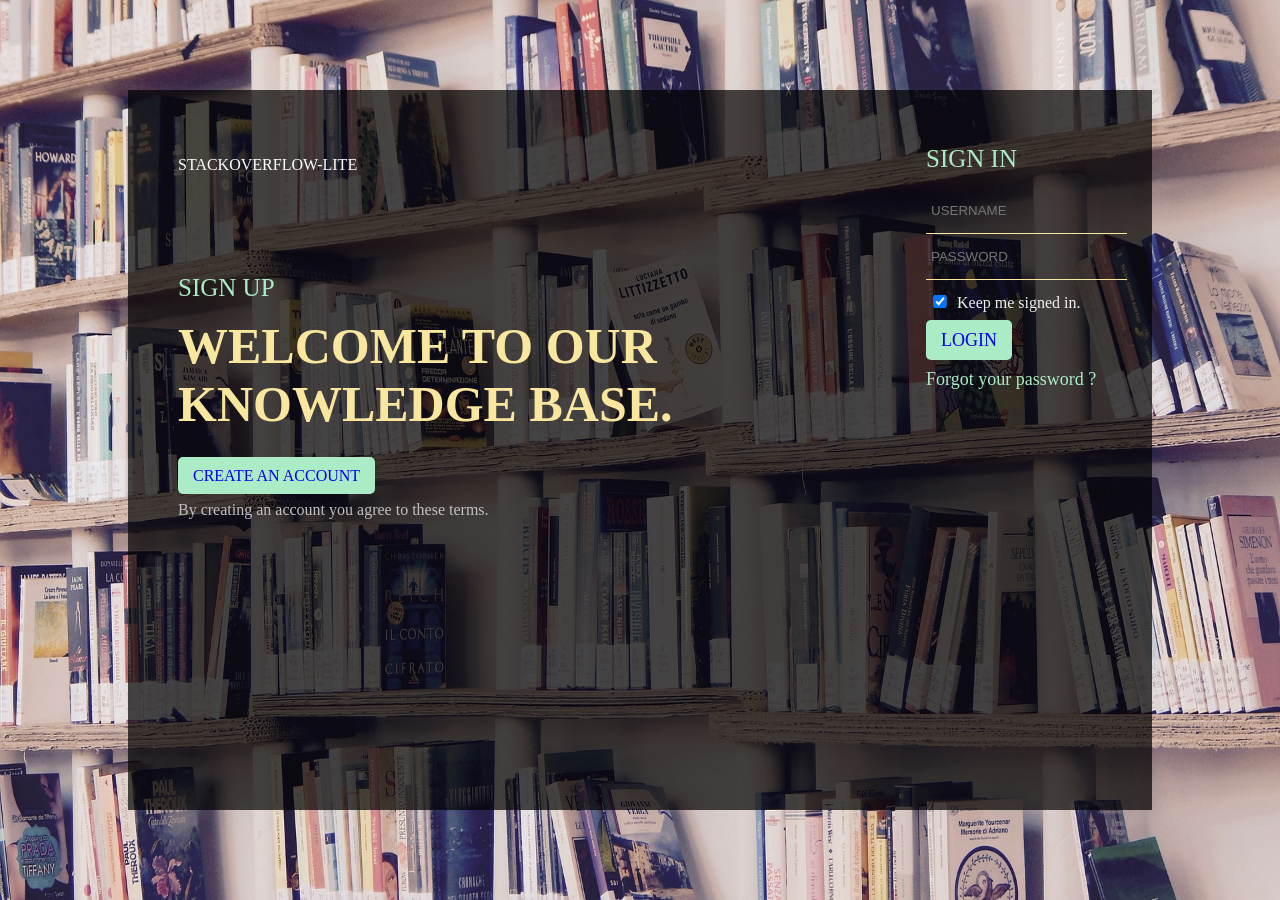
<file: UI/index.html>
<!DOCTYPE html>
<html>
<head>
	<title>Login</title>
	<link rel="stylesheet" type="text/css" href="assets/css/main.css">
</head>
<body>
	<img src="assets/images/lib5.jpg" class="bg-img">
	<div class="login-content">
		<div class="info">
			<div class="con">
				<p class="title">StackOverflow-lite</p>
				<p class="head1">SIGN UP</p>
				<h1 class="head2">WELCOME TO OUR KNOWLEDGE BASE.</h1>
				<p><a href="signup.html" class="button">CREATE AN ACCOUNT</a></p>
				<p class="terms">By creating an account you agree to these terms.</p>
			</div>
		</div>


		<div class="login">
			<form class="login-form">
				<p>SIGN IN</p>
				<div class="form-wrap">
					<input type="text" name="username" placeholder="USERNAME" id="field">
				</div>

				<div class="form-wrap">
					<input type="password" name="password" placeholder="PASSWORD" id="field">
				</div>

				<div class="form-wrap">
					<input type="checkbox" checked name="keep"> <label>Keep me signed in.</label>
				</div>

				<div class="form-wrap">
					<p><a href="post.html" class="button">LOGIN</a></p>
				</div>

				<div class="form-wrap">
					<p>Forgot your password ?</p>
					<p class='create-account'><a href="signup.html">Create an Account</a></p>
				</div>
			</form>
		</div>
	</div>
</body>
</html>
</file>
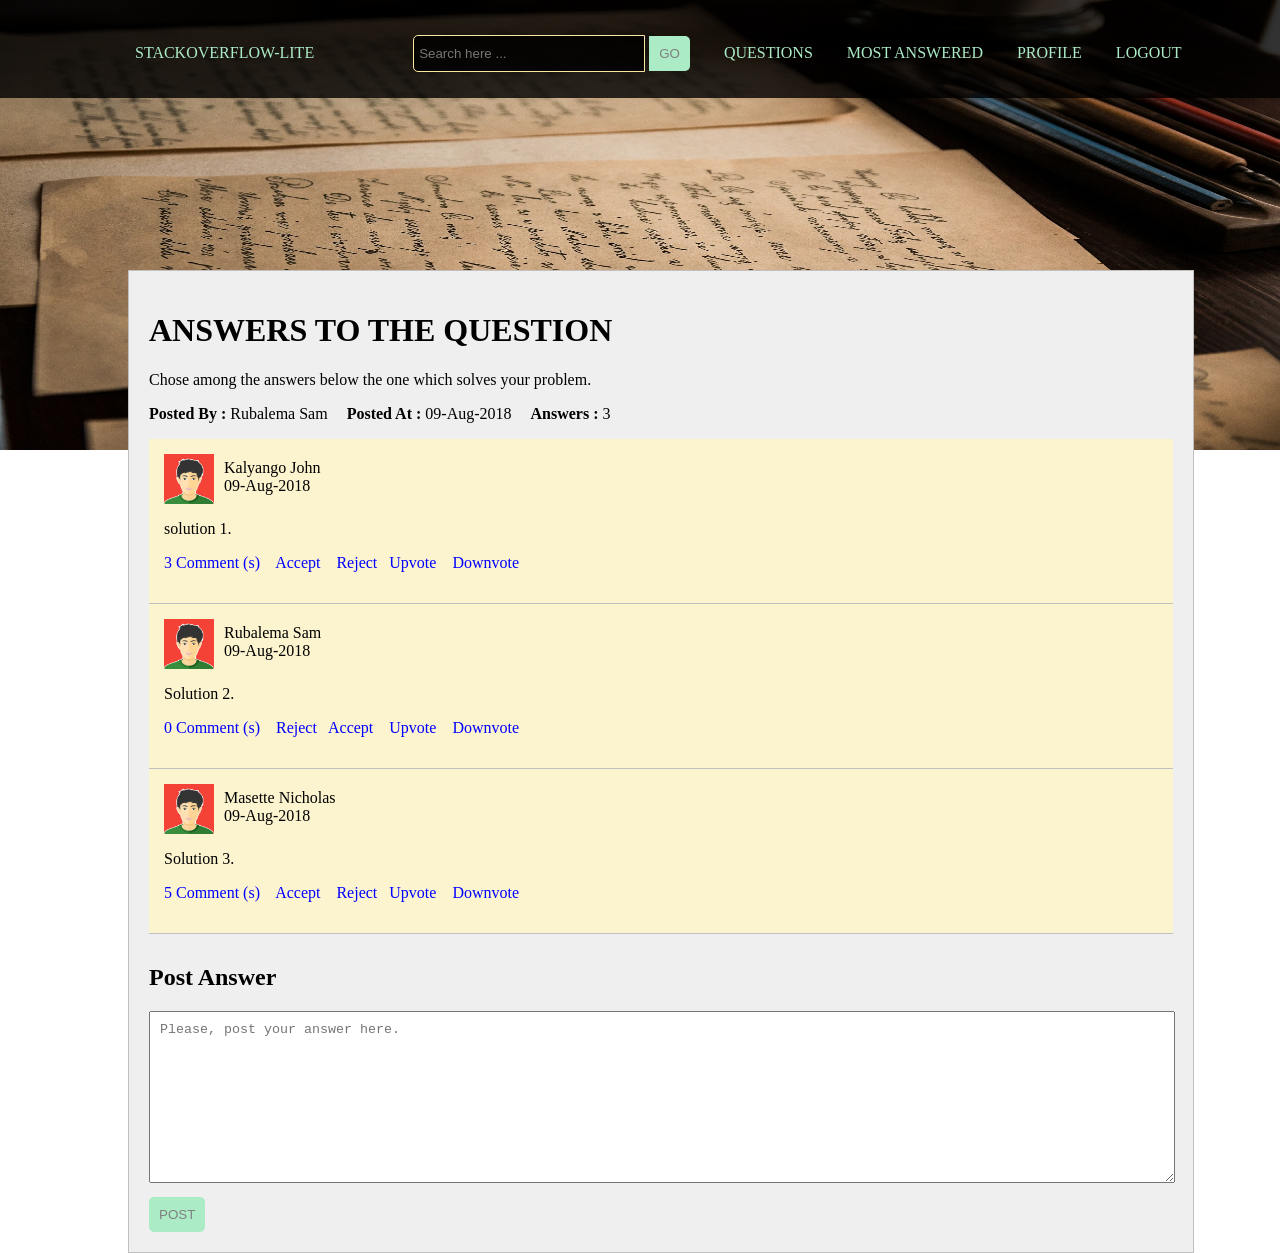
<file: UI/answers.html>
<!DOCTYPE html>
<html>
<head>
	<title>Answers</title>
	<link rel="stylesheet" type="text/css" href="assets/css/main.css">
	<script type="text/javascript">
		function upvote(){
			alert("You've upvoted an answer.");
		}

		function downvote(){
			alert("You've downvoted an answer.");
		}

		function reject(){
			alert("You've rejected an answer.");
		}

		function acceptPost(){
			alert("You've accepted an answer.");
		}

		function comments(){
			window.prompt("Please, enter your comment below.", "comment")
		}
	</script>
</head>
<body>
	<img class="ans-img" src="assets/images/ans2.jpg">
	
	<div class="header">
		<ul>
			<li><a href="post.html">StackoverFlow-Lite</a></li>
			<li>
				<input type="text" name="search" placeholder="Search here ...">
				<button><a href="search.html">GO</a></button>
			</li>
			<li class="home-tag"><a href="post.html">Questions</a></li>
			<li class="logout-tag"><a href="most.html">Most Answered</a></li>
			<li class="logout-tag"><a href="your.html">Profile</a></li>
			<li class="logout-tag"><a href="index.html">logout</a></li>
		</ul>
	</div>
	
	<div class="ans-content">
		<div class="question">
			<h1>Answers To The Question</h1>
			<p>
				Chose among the answers below the one which solves your problem.
			</p>
			<p class="label">
				<label><strong>Posted By : </strong> Rubalema Sam</label>
				<label><strong>Posted At : </strong> 09-Aug-2018</label>
				<label><strong>Answers : </strong> 3</label>
			</p>
		</div>

		<div class="answers">
			<div class="single-answer">
				<div class="photo">
					<img src="assets/images/avatar.jpg"> 
					<div class="info">
						<ul>
							<li>Kalyango John</li>
							<li>09-Aug-2018</li>
						</ul>
					</div>
				</div>
				<div>
					<p>
						solution 1.
					</p>
					<p class="label">
						<label onclick="comments()"><a href="#">3 Comment (s)</a></label> &nbsp;&nbsp;
						<label onclick="acceptPost()"><a href="#">Accept</a></label> &nbsp;&nbsp;
						<label onclick="reject()"><a href="#">Reject</a></label>&nbsp;&nbsp;
						<label onclick="upvote()"><a href="#">Upvote</a></label> &nbsp;&nbsp;
						<label onclick="downvote()"><a href="#">Downvote</a></label>
					</p>
				</div>
			</div>

			<div class="single-answer">
				<div class="photo">
					<img src="assets/images/avatar.jpg"> 
					<div class="info">
						<ul>
							<li>Rubalema Sam</li>
							<li>09-Aug-2018</li>
						</ul>
					</div>
				</div>
				<div>
					<p>
						Solution 2.
					</p>
					<p class="label">
						<label onclick="comments()"><a href="#">0 Comment (s)</a></label> &nbsp;&nbsp;
						<label onclick="reject()"><a href="#">Reject</a></label>&nbsp;&nbsp;
						<label onclick="acceptPost()"><a href="#">Accept</a></label> &nbsp;&nbsp;
						<label onclick="upvote()"><a href="#">Upvote</a></label> &nbsp;&nbsp;
						<label onclick="downvote()"><a href="#">Downvote</a></label>
					</p>
				</div>
			</div>

			<div class="single-answer">
				<div class="photo">
					<img src="assets/images/avatar.jpg"> 
					<div class="info">
						<ul>
							<li>Masette Nicholas</li>
							<li>09-Aug-2018</li>
						</ul>
					</div>
				</div>
				<div>
					<p>
						Solution 3.
					</p>
					<p class="label">
						<label onclick="comments()"><a href="#">5 Comment (s)</a></label> &nbsp;&nbsp;
						<label onclick="acceptPost()"><a href="#">Accept</a></label> &nbsp;&nbsp;
						<label onclick="reject()"><a href="#">Reject</a></label>&nbsp;&nbsp;
						<label onclick="upvote()"><a href="#">Upvote</a></label> &nbsp;&nbsp;
						<label onclick="downvote()"><a href="#">Downvote</a></label>
					</p>
				</div>
			</div>	
		</div>

		<div class="post">
			<h2>Post Answer</h2>
			<form class="form-post-anwer">
				<textarea placeholder="Please, post your answer here."></textarea>
				<button>POST</button>
			</form>
		</div>
	</div>
</body>
</html>
</file>
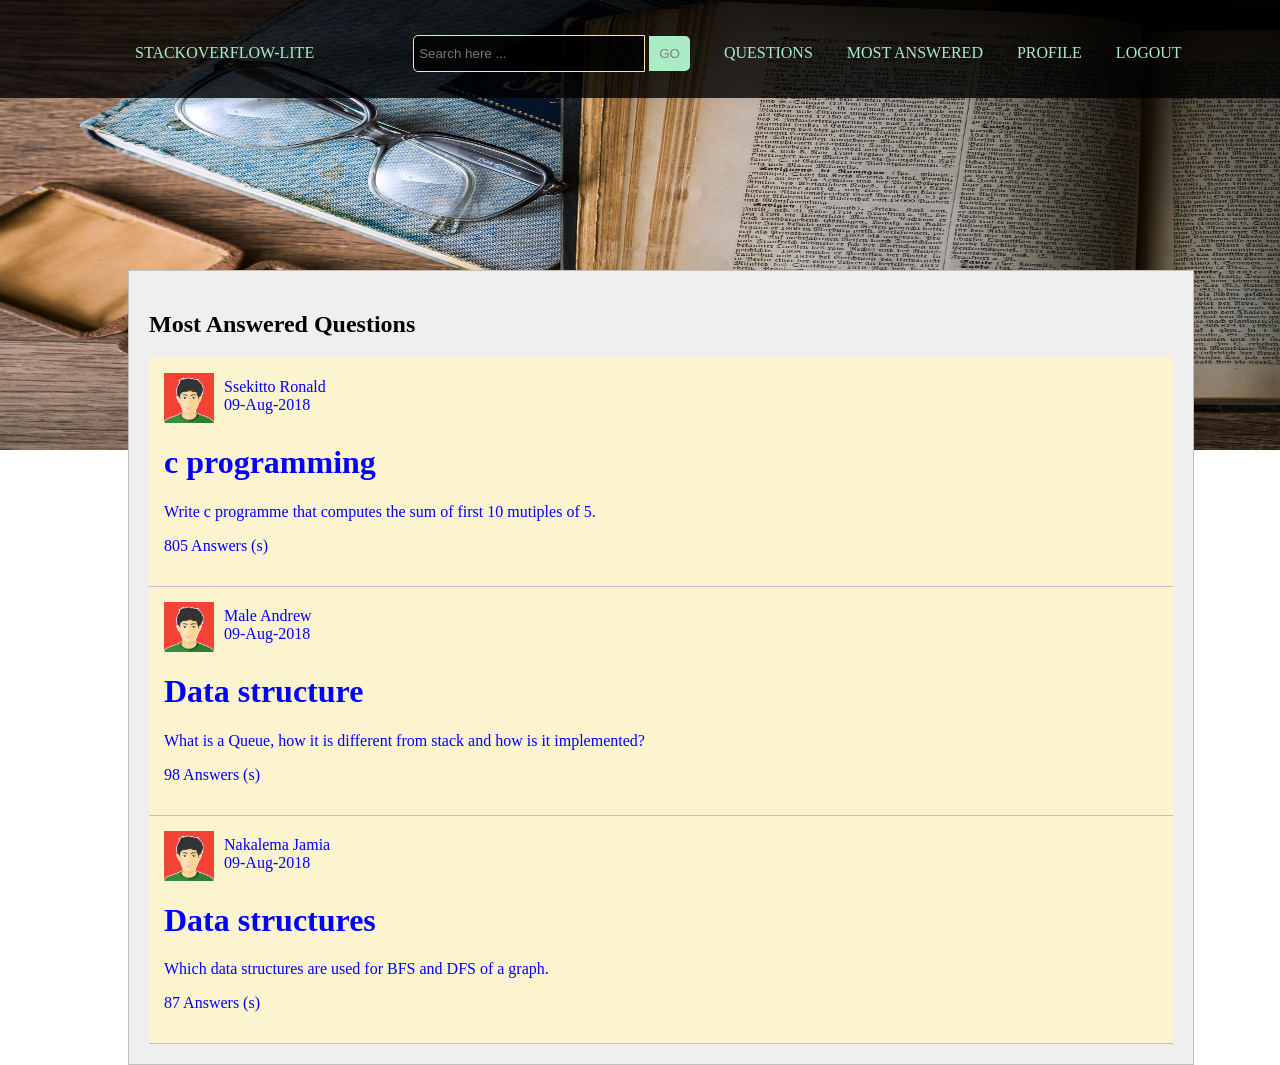
<file: UI/most.html>
<!DOCTYPE html>
<html>
<head>
	<title>Questions</title>
	<link rel="stylesheet" type="text/css" href="assets/css/main.css">
</head>
<body>
	
	<div class="header">
		<ul>
			<li><a href="post.html">StackoverFlow-Lite</a></li>
			<li>
				<input type="text" name="search" placeholder="Search here ...">
				<button><a href="search.html">GO</a></button>
			</li>
			<li class="home-tag"><a href="post.html">Questions</a></li>
			<li class="logout-tag"><a href="most.html">Most Answered</a></li>
			<li class="logout-tag"><a href="your.html">Profile</a></li>
			<li class="logout-tag"><a href="index.html">logout</a></li>
		</ul>
	</div>

	<img class="ans-img" src="assets/images/ans3.jpg">
	
	<div class="ans-content">
		<h2>Most Answered Questions</h2>
		<div class="answers">
			<a href="answers.html">
				<div class="single-answer">
					<div class="photo">
						<img src="assets/images/avatar.jpg"> 
						<div class="info">
							<ul>
								<li>Ssekitto Ronald</li>
								<li>09-Aug-2018</li>
							</ul>
						</div>
					</div>
					<div>
						<h1>c programming</h1>
						<p>
							Write c programme that computes the sum of first 10 mutiples of 5.
						</p>
						<p class="label">
							<label><a href="#">805 Answers (s)</a></label>
						</p>
					</div>
				</div>
			</a>

			<a href="answers.html">
				<div class="single-answer">
					<div class="photo">
						<img src="assets/images/avatar.jpg"> 
						<div class="info">
							<ul>
								<li>Male Andrew</li>
								<li>09-Aug-2018</li>
							</ul>
						</div>
					</div>
					<div>
						<h1>Data structure</h1>
						<p>
							What is a Queue, how it is different from stack and how is it implemented?
						</p>
						<p class="label">
							<label><a href="#">98 Answers (s)</a></label>
						</p>
					</div>
				</div>
			</a>

			<a href="answers.html">
				<div class="single-answer">
					<div class="photo">
						<img src="assets/images/avatar.jpg"> 
						<div class="info">
							<ul>
								<li>Nakalema Jamia</li>
								<li>09-Aug-2018</li>
							</ul>
						</div>
					</div>
					<div>
						<h1> Data structures</h1>
						<p>
							Which data structures are used for BFS and DFS of a graph.
						</p>
						<p class="label">
							<label><a href="#">87 Answers (s)</a></label>
						</p>
					</div>
				</div>
			</a>
		</div>
	</div>
</body>
</html>
</file>
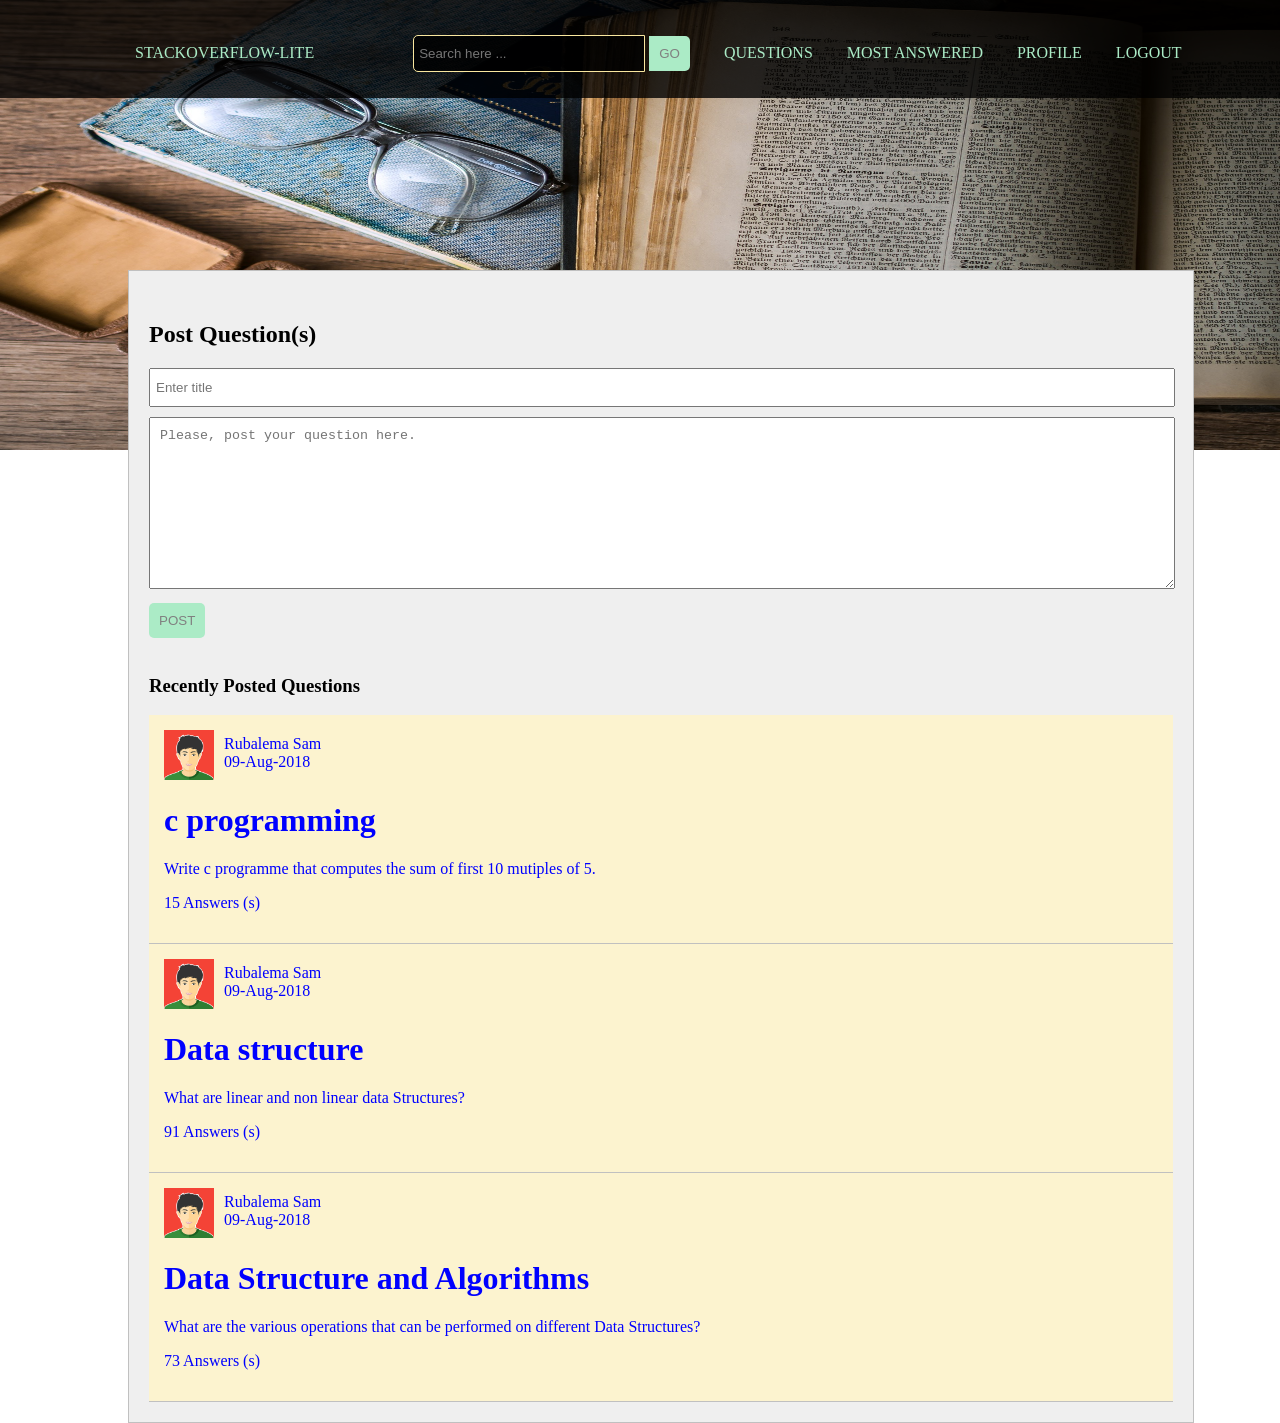
<file: UI/post.html>
<!DOCTYPE html>
<html>
<head>
	<title>Questions</title>
	<link rel="stylesheet" type="text/css" href="assets/css/main.css">
</head>
<body>
	
	<div class="header">
		<ul>
			<li><a href="post.html">StackoverFlow-Lite</a></li>
			<li>
				<input type="text" name="search" placeholder="Search here ...">
				<button><a href="search.html">GO</a></button>
			</li>
			<li class="home-tag"><a href="post.html">Questions</a></li>
			<li class="logout-tag"><a href="most.html">Most Answered</a></li>
			<li class="logout-tag"><a href="your.html">Profile</a></li>
			<li class="logout-tag"><a href="index.html">logout</a></li>
		</ul>
	</div>

	<img class="ans-img" src="assets/images/ans3.jpg">
	
	<div class="ans-content">
		<div class="post">
			<h2>Post Question(s)</h2>
			<form class="form-post-anwer">
				<input type="text" name="" placeholder="Enter title">
				<textarea placeholder="Please, post your question here."></textarea>
				<button>POST</button>
			</form>
		</div>
		<br/>

		<h3>Recently Posted Questions</h3>
		<div class="answers">
			<a href="answers.html">
				<div class="single-answer">
					<div class="photo">
						<img src="assets/images/avatar.jpg"> 
						<div class="info">
							<ul>
								<li>Rubalema Sam</li>
								<li>09-Aug-2018</li>
							</ul>
						</div>
					</div>
					<div>
						<h1>c programming</h1>
						<p>
							Write c programme that computes the sum of first 10 mutiples of 5.
						</p>
						<p class="label">
							<label><a href="#">15 Answers (s)</a></label>
						</p>
					</div>
				</div>
			</a>

			<a href="answers.html">
				<div class="single-answer">
					<div class="photo">
						<img src="assets/images/avatar.jpg"> 
						<div class="info">
							<ul>
								<li>Rubalema Sam</li>
								<li>09-Aug-2018</li>
							</ul>
						</div>
					</div>
					<div>
						<h1>Data structure</h1>
						<p>
							What are linear and non linear data Structures?
						</p>
						<p class="label">
							<label><a href="#">91 Answers (s)</a></label>
						</p>
					</div>
				</div>
			</a>

			<a href="answers.html">
				<div class="single-answer">
					<div class="photo">
						<img src="assets/images/avatar.jpg"> 
						<div class="info">
							<ul>
								<li>Rubalema Sam</li>
								<li>09-Aug-2018</li>
							</ul>
						</div>
					</div>
					<div>
						<h1>Data Structure and Algorithms</h1>
						<p>
							What are the various operations that can be performed on different Data Structures?
						</p>
						<p class="label">
							<label><a href="#">73 Answers (s)</a></label>
						</p>
					</div>
				</div>
			</a>
		</div>
	</div>
</body>
</html>
</file>
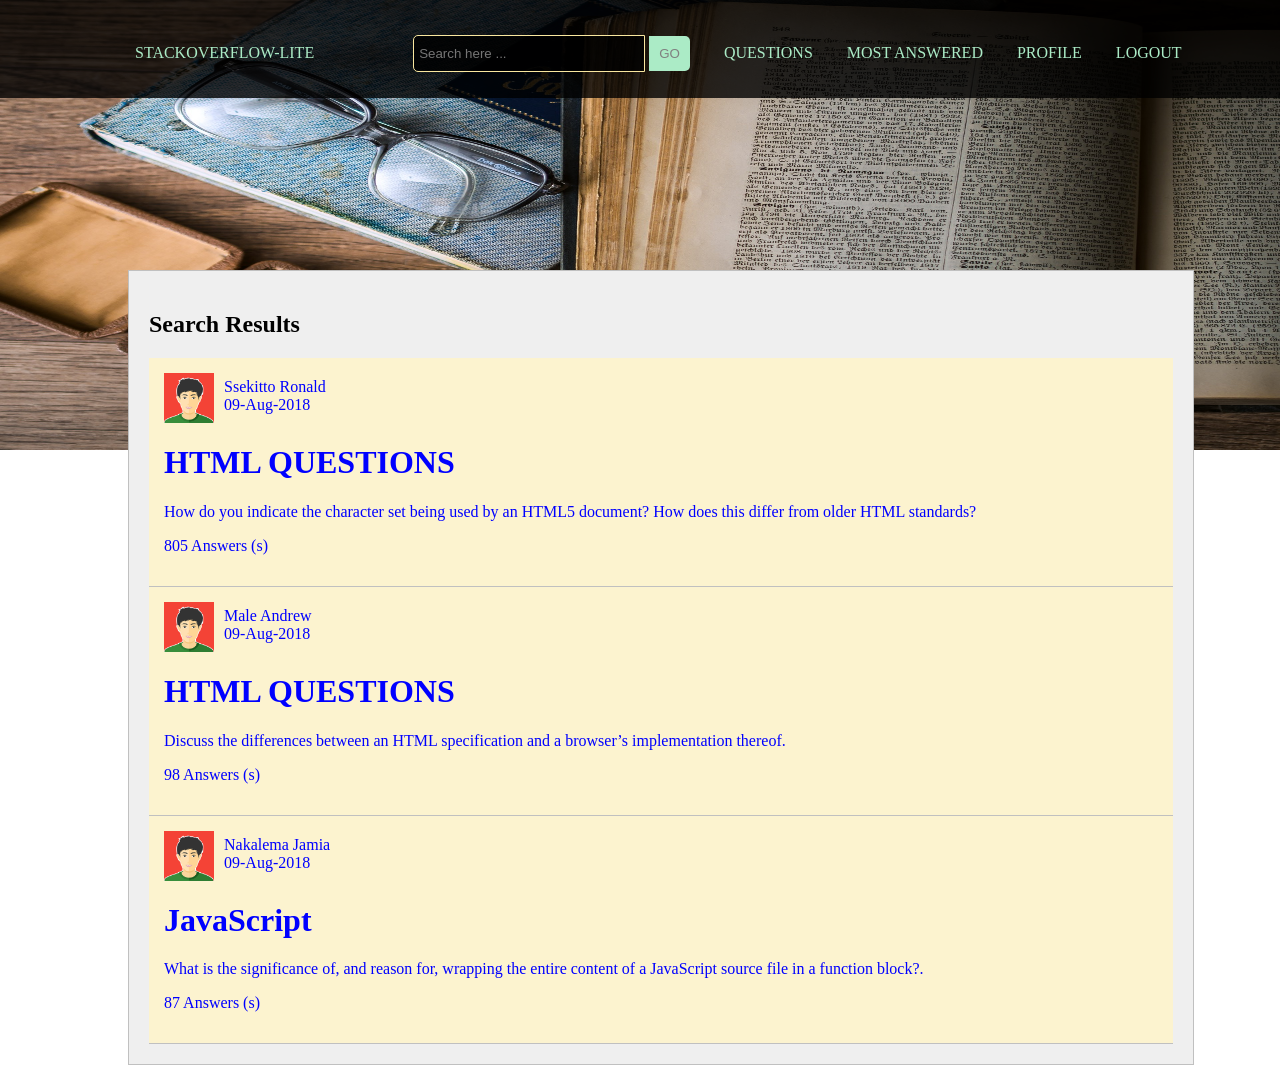
<file: UI/search.html>
<!DOCTYPE html>
<html>
<head>
	<title>Questions</title>
	<link rel="stylesheet" type="text/css" href="assets/css/main.css">
</head>
<body>
	
	<div class="header">
		<ul>
			<li><a href="post.html">StackoverFlow-Lite</a></li>
			<li>
				<input type="text" name="search" placeholder="Search here ...">
				<button><a href="search.html">GO</a></button>
			</li>
			<li class="home-tag"><a href="post.html">Questions</a></li>
			<li class="logout-tag"><a href="most.html">Most Answered</a></li>
			<li class="logout-tag"><a href="your.html">Profile</a></li>
			<li class="logout-tag"><a href="index.html">logout</a></li>
		</ul>
	</div>

	<img class="ans-img" src="assets/images/ans3.jpg">
	
	<div class="ans-content">
		<h2>Search Results</h2>
		<div class="answers">
			<a href="answers.html">
				<div class="single-answer">
					<div class="photo">
						<img src="assets/images/avatar.jpg"> 
						<div class="info">
							<ul>
								<li>Ssekitto Ronald</li>
								<li>09-Aug-2018</li>
							</ul>
						</div>
					</div>
					<div>
						<h1>HTML QUESTIONS</h1>
						<p>
							How do you indicate the character set being used by an HTML5 document? How does this differ from older HTML standards?
						</p>
						<p class="label">
							<label><a href="#">805 Answers (s)</a></label>
						</p>
					</div>
				</div>
			</a>

			<a href="answers.html">
				<div class="single-answer">
					<div class="photo">
						<img src="assets/images/avatar.jpg"> 
						<div class="info">
							<ul>
								<li>Male Andrew</li>
								<li>09-Aug-2018</li>
							</ul>
						</div>
					</div>
					<div>
						<h1>HTML QUESTIONS</h1>
						<p>
							Discuss the differences between an HTML specification and a browser’s implementation thereof.
						</p>
						<p class="label">
							<label><a href="#">98 Answers (s)</a></label>
						</p>
					</div>
				</div>
			</a>

			<a href="answers.html">
				<div class="single-answer">
					<div class="photo">
						<img src="assets/images/avatar.jpg"> 
						<div class="info">
							<ul>
								<li>Nakalema Jamia</li>
								<li>09-Aug-2018</li>
							</ul>
						</div>
					</div>
					<div>
						<h1>JavaScript</h1>
						<p>
							What is the significance of, and reason for, wrapping the entire content of a JavaScript source file in a function block?.
						</p>
						<p class="label">
							<label><a href="#">87 Answers (s)</a></label>
						</p>
					</div>
				</div>
			</a>
		</div>
	</div>
</body>
</html>
</file>
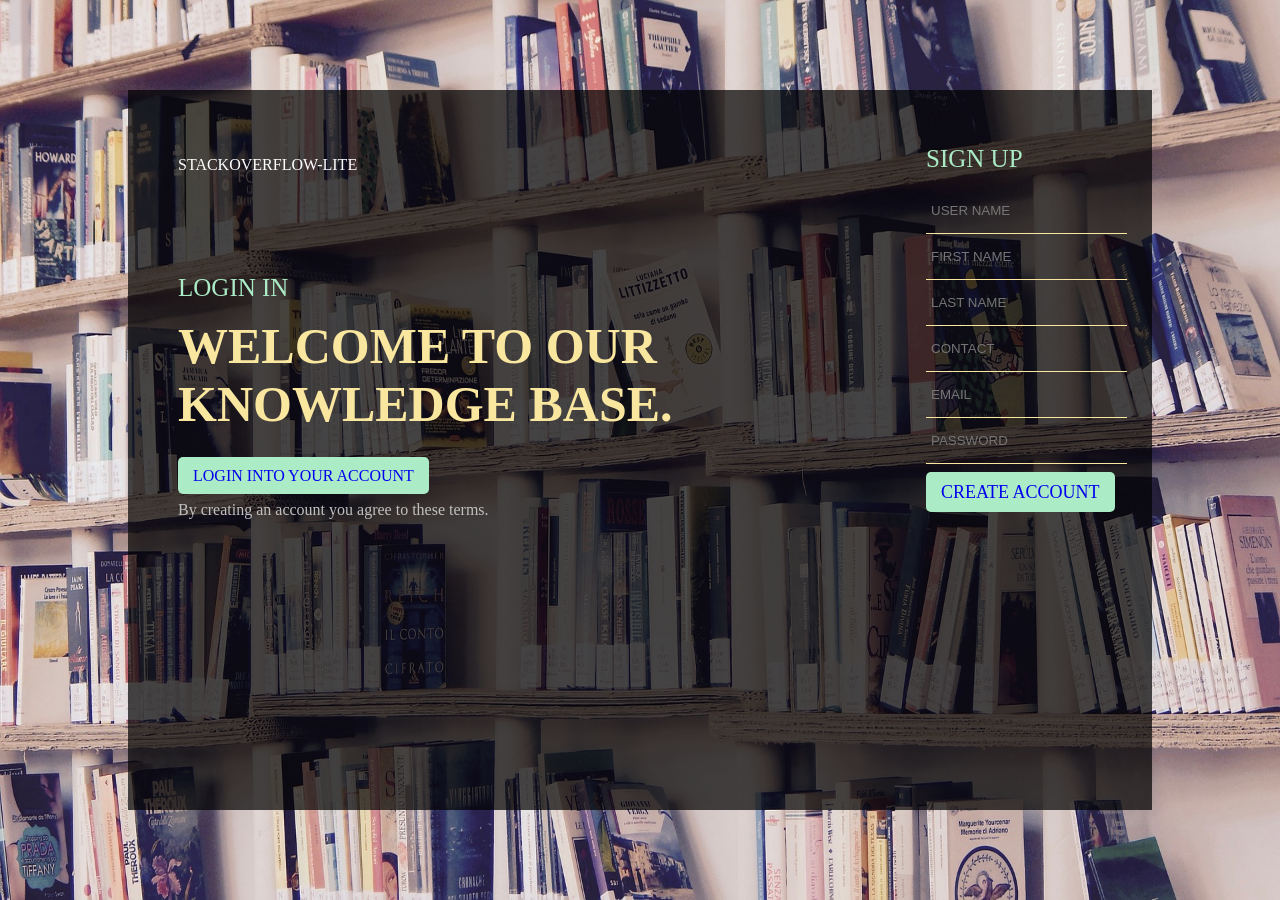
<file: UI/signup.html>
<!DOCTYPE html>
<html>
<head>
	<title>Login</title>
	<link rel="stylesheet" type="text/css" href="assets/css/main.css">
</head>
<body>
	<img src="assets/images/lib5.jpg" class="bg-img">
	<div class="login-content">
		<div class="info">
			<div class="con">
				<p class="title">StackOverflow-lite</p>
				<p class="head1">LOGIN IN</p>
				<h1 class="head2">WELCOME TO OUR KNOWLEDGE BASE.</h1>
				<p><a href="index.html" class="button">LOGIN INTO YOUR ACCOUNT</a></p>
				<p class="terms">By creating an account you agree to these terms.</p>
			</div>
		</div>


		<div class="login">
			<form class="login-form">
				<p>SIGN UP</p>
				<div class="form-wrap">
					<input type="text" name="username" placeholder="USER NAME" id="field">
				</div>

				<div class="form-wrap">
					<input type="text" name="firstname" placeholder="FIRST NAME" id="field">
				</div>

				<div class="form-wrap">
					<input type="text" name="lastname" placeholder="LAST NAME" id="field">
				</div>

				<div class="form-wrap">
					<input type="text" name="contact" placeholder="CONTACT" id="field">
				</div>

				<div class="form-wrap">
					<input type="text" name="email" placeholder="EMAIL" id="field">
				</div>

				<div class="form-wrap">
					<input type="password" name="password" placeholder="PASSWORD" id="field">
				</div>


				<div class="form-wrap">
					<p><a href="index.html" class="button">CREATE ACCOUNT</a></p>
					<p class='create-account'><a href="index.html">I have an Account</a></p>
				</div>
			</form>
		</div>
	</div>
</body>
</html>
</file>
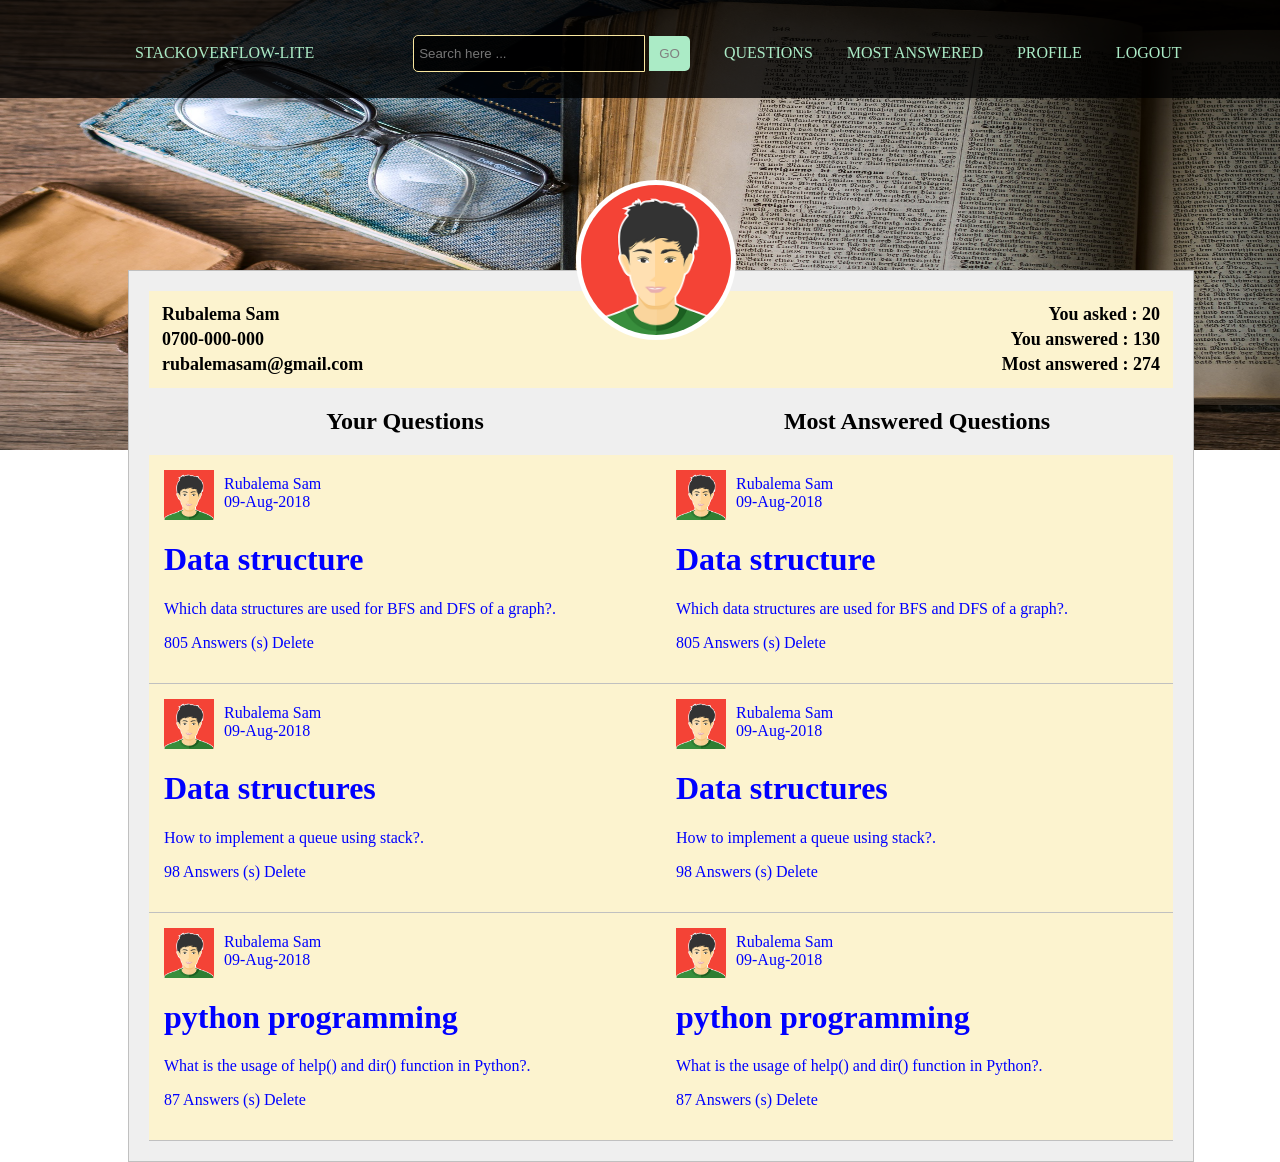
<file: UI/your.html>
<!DOCTYPE html>
<html>
<head>
	<title>Questions</title>
	<link rel="stylesheet" type="text/css" href="assets/css/main.css">
	
	
	<script type="text/javascript">
		function deletePost(){
			alert("You've deleted a post.");
		}

		
	</script>
</head>
<body>
	
	<div class="header">
		<ul>
			<li><a href="post.html">StackoverFlow-Lite</a></li>
			<li>
				<input type="text" name="search" placeholder="Search here ...">
				<button><a href="search.html">GO</a></button>
			</li>
			<li class="home-tag"><a href="post.html">Questions</a></li>
			<li class="logout-tag"><a href="most.html">Most Answered</a></li>
			<li class="logout-tag"><a href="your.html">Profile</a></li>
			<li class="logout-tag"><a href="index.html">logout</a></li>
		</ul>
	</div>

	<img class="ans-img" src="assets/images/ans3.jpg">

	<div class="profile-pic">
		<img src="assets/images/avatar.jpg"> 
	</div>
	
	<div class="ans-content">
		<div class="profile-information">
			<table class="left">
				<tr><td>Rubalema Sam</td></tr>
				<tr><td>0700-000-000</td></tr>
				<tr><td>rubalemasam@gmail.com</td></tr>
			</table>

			<table class="right">
				<tr><td>You asked : 20</td></tr>
				<tr><td>You answered : 130</td></tr>
				<tr><td>Most answered : 274</td></tr>
			</table>
		</div>

		<div class="profile-section">
			<div class="left-section">
				<h2>Your Questions</h2>
				<div class="answers">
					<a href="answers.html">
						<div class="single-answer">
							<div class="photo">
								<img src="assets/images/avatar.jpg"> 
								<div class="info">
									<ul>
										<li>Rubalema Sam</li>
										<li>09-Aug-2018</li>
									</ul>
								</div>
							</div>
							<div>
								<h1>Data structure</h1>
								<p>
									Which data structures are used for BFS and DFS of a graph?.
								</p>
								<p class="label">
									<label><a href="#">805 Answers (s)</a></label>
									<label onclick="deletePost()"><a href="#">Delete</a></label>
								</p>
							</div>
						</div>
					</a>

					<a href="answers.html">
						<div class="single-answer">
							<div class="photo">
								<img src="assets/images/avatar.jpg"> 
								<div class="info">
									<ul>
										<li>Rubalema Sam</li>
										<li>09-Aug-2018</li>
									</ul>
								</div>
							</div>
							<div>
								<h1>Data structures</h1>
								<p>
									How to implement a queue using stack?.
								</p>
								<p class="label">
									<label><a href="#">98 Answers (s)</a></label>
									<label onclick="deletePost()"><a href="#">Delete</a></label>
								</p>
							</div>
						</div>
					</a>

					<a href="answers.html">
						<div class="single-answer">
							<div class="photo">
								<img src="assets/images/avatar.jpg"> 
								<div class="info">
									<ul>
										<li>Rubalema Sam</li>
										<li>09-Aug-2018</li>
									</ul>
								</div>
							</div>
							<div>
								<h1>python programming</h1>
								<p>
									What is the usage of help() and dir() function in Python?.
								</p>
								<p class="label">
									<label><a href="#">87 Answers (s)</a></label>
									<label onclick="deletePost()"><a href="#">Delete</a></label>
								</p>
							</div>
						</div>
					</a>
				</div>
			</div>

			<div class="left-section">
				<h2>Most Answered Questions</h2>
				<div class="answers">
					<a href="answers.html">
						<div class="single-answer">
							<div class="photo">
								<img src="assets/images/avatar.jpg"> 
								<div class="info">
									<ul>
										<li>Rubalema Sam</li>
										<li>09-Aug-2018</li>
									</ul>
								</div>
							</div>
							<div>
								<h1>Data structure</h1>
								<p>
									Which data structures are used for BFS and DFS of a graph?.
								</p>
								<p class="label">
									<label><a href="#">805 Answers (s)</a></label>
									<label onclick="deletePost()"><a href="#">Delete</a></label>
								</p>
							</div>
						</div>
					</a>

					<a href="answers.html">
						<div class="single-answer">
							<div class="photo">
								<img src="assets/images/avatar.jpg"> 
								<div class="info">
									<ul>
										<li>Rubalema Sam</li>
										<li>09-Aug-2018</li>
									</ul>
								</div>
							</div>
							<div>
								<h1>Data structures</h1>
								<p>
									How to implement a queue using stack?.
								</p>
								<p class="label">
									<label><a href="#">98 Answers (s)</a></label>
									<label onclick="deletePost()"><a href="#">Delete</a></label>
								</p>
							</div>
						</div>
					</a>

					<a href="answers.html">
						<div class="single-answer">
							<div class="photo">
								<img src="assets/images/avatar.jpg"> 
								<div class="info">
									<ul>
										<li>Rubalema Sam</li>
										<li>09-Aug-2018</li>
									</ul>
								</div>
							</div>
							<div>
								<h1>python programming</h1>
								<p>
									What is the usage of help() and dir() function in Python?.
								</p>
								<p class="label">
									<label><a href="#">87 Answers (s)</a></label>
									<label onclick="deletePost()"><a href="#">Delete</a></label>
								</p>
							</div>
						</div>
					</a>
				</div>
			</div>
		</div>
	</div>
</body>
</html>
</file>
<file: UI/assets/css/main.css>
img.bg-img{
	position: fixed;
	top: 0px;
	left: 0px;
	width: 100%;
	height: 100%;
	z-index: 9;
}

div.login-content{
	position: fixed;
	top: 10%;
	left: 10%;
	z-index: 99;
	width: 80%;
	height: 80%;
	background-color: rgba(0, 0, 0, 0.7);
	overflow: auto;
}

div.login-content div.info{
	width: 75%;
	height: 100%;
	float: left;
}

div.login-content div.login{
	width: 25%;
	height: 100%;
	float: left;
}

form.login-form{
	padding: 30px;
}

form.login-form p{
	font-size: 25px;
	margin-bottom: 15px;
	padding-bottom: 0px;
	color: #ABEBC6;
}

div.form-wrap{
	display: block;
}

div.form-wrap input#field{
	color: white;
	border: none;
	background-color: rgba(0, 0, 0, 0);
	padding: 15px 0px 15px 5px;
	/*color: #F9E79F;*/
	border-bottom: 1px solid #F9E79F;
	width: 100%;
}

div.form-wrap input[type="checkbox"]{
	margin-top: 15px;
	border: none;
	width: 20px;
}

div.form-wrap label{
	color: #efefef;
}

div.form-wrap button{
	width: 100%;
	margin-top: 30px;
	padding: 10px 5px 10px 5px;
	border-radius: 5px;
	border: none;
	color: gray;
	background-color: #ABEBC6;
}

div.form-wrap button a{
	text-decoration: none;
}

div.form-wrap p{
	font-size: 18px;
}

div.info .con{
	padding: 50px;
}

div.info .title{
	color: white;
	text-transform: uppercase;
}

div.info .head1{
	margin-top: 100px;
	font-size: 25px;
	margin-bottom: 15px;
	padding-bottom: 0px;
	color: #ABEBC6;
}

div.info .head2{
	font-size: 50px;
	color: #F9E79F;
	padding-top: 0px;
	margin-top: 0px;
}

div.info button{
	padding: 10px 10px 10px 10px;
	border-radius: 5px;
	border: none;
	color: gray;
	background-color: #ABEBC6;
}

div.info a.button, div.form-wrap a{
	text-decoration: none;
	background-color: #ABEBC6;
	padding: 10px 15px;
	border-radius: 5px;
}

div.info p.terms{
	color: silver;
}

img.ans-img{
	position: absolute;
	top: 0px;
	left: 0px;
	width: 100%;
	height: 50%;
	z-index: 9;
}

div.ans-content{
	position: absolute;
	top: 30%;
	left: 10%;
	background-color: #efefef;
	z-index: 99;
	width: 80%;
	padding: 20px;
	border: 1px solid silver;
	margin-bottom: 30px;
}

div.question h1{
	text-transform: uppercase;
}

div.question p.label label{
	margin-right: 15px;
}

div.answers{
	overflow: auto;
	background-color: #FCF3CF;
}

div.answers a{
	text-decoration: none;
	color: blue;
}

div.answers a:hover{
	text-decoration: none;
	color: #2980B9;
}

div.single-answer{
	border-bottom: 1px solid silver;
	padding: 15px;
}

div.single-answer div.photo{
	overflow: auto;
}
div.single-answer div.photo img{
	width: 50px;
	float: left;
}

div.single-answer div.photo div.info{
	float: left;
}

div.single-answer div.photo div.info ul{
	list-style: none;
	margin: 0px;
	padding: 5px 10px;
}

div.post{
	margin-top: 30px;
	width: 100%;
}

div.post input{
	width: 98.8%;
	margin-bottom: 10px;
	padding: 10px 5px;
}

div.post textarea{
	width: 98%;
	padding: 10px;
	height: 150px;
}

div.post button{
	margin-top: 10px;
	padding: 10px 10px 10px 10px;
	border-radius: 5px;
	border: none;
	color: gray;
	background-color: #ABEBC6;	
}

div.header{
	position: fixed;
	top: 0%;
	left: 0%;
	width: 100%;
	background-color: rgba(0, 0, 0, .8);
	z-index: 999;
	padding: 10px 0px;
}

div.header ul{
	list-style: none;
}

div.header ul li{
	display: inline;
	text-transform: uppercase;
	margin-left: 95px;
}

div.header ul li input{
	padding: 10px 5px;
	border-radius: 5px;
	border-top-right-radius: 0px;
	border-bottom-right-radius: 0px;
	width: 220px;
	border: 1px solid #F9E79F;
	color: white;
	background-color: rgba(0, 0, 0, 0.8);
	margin-right: 0px;
}

div.header ul li button, div.header ul li button a, div.header ul li button a:hover{
	margin-top: 10px;
	padding: 10px 5px 10px 5px;
	border-radius: 5px;
	border-top-left-radius: 0px;
	border-bottom-left-radius: 0px;
	border: none;
	color: gray;
	background-color: #ABEBC6;
	margin-left: 0px;
}

div.header ul li a{
	color: #ABEBC6;
	text-decoration: none;
}

div.header ul li.logout-tag, div.header ul li.home-tag{
	margin-left: 30px;
}

p.create-account{
	display: none;
}

div.profile-pic{
	background-color: white;
	position: absolute;
	width: 150px;
	height: 150px;
	border-radius: 50%;
	z-index: 100;
	left: 45%;
	top: 20%;
	padding: 5px;
}

div.profile-pic img{
	position: relative;
	width: 100%;
	height: 100%;
	border-radius: 50%;
}

div.profile-information{
	background-color: #FCF3CF;
	overflow: auto;
	padding: 10px;
}

div.profile-information .left{
	float: left;
	width: 50%;
}

div.profile-information .left tr td{
	text-align: left;
}

div.profile-information .right{
	float: right;
	width: 50%;
}

div.profile-information .right tr td{
	text-align: right;
}

div.profile-information table tr{
	font-weight: bold;
	font-size: 18px;
}

div.profile-section{
	overflow: auto;
}

div.profile-section .left-section{
	float: left;
	width: 50%;
}

div.profile-section .left-section h2, div.profile-section .right-section h2{
	text-align: center;
}

div.profile-section .right-section{
	float: left;
	width: 50%;
}

@media (max-width:640px){
	div.header ul {
		padding-left: 3px;
	}
	
	div.header ul > :first-child{
		width: 360px;
		display: block;
		font-size: 30px;
		text-align: center;
	}
	
	div.header ul li {
		margin-left: 0px;
		font-size: 10px;
	}
	
	div.header ul li input {
		display: none;
	}
	
	div.header ul li button{
		display: none;
	}
	
	div.header ul li.logout-tag, div.header ul li.home-tag {
		margin-left: 15px;
	}
	
	div.ans-content {
		left: 4%;
	}
	
	div.login-content div.info {
		display: none;
	}
	
	div.login-content div.login {
		width: 100%;
	}
	
	form.login-form p a{
		color: #ABEBC6;
		text-decoration: none;
	}
	
	p.create-account{
		display: inline;
	}
}
</file>
